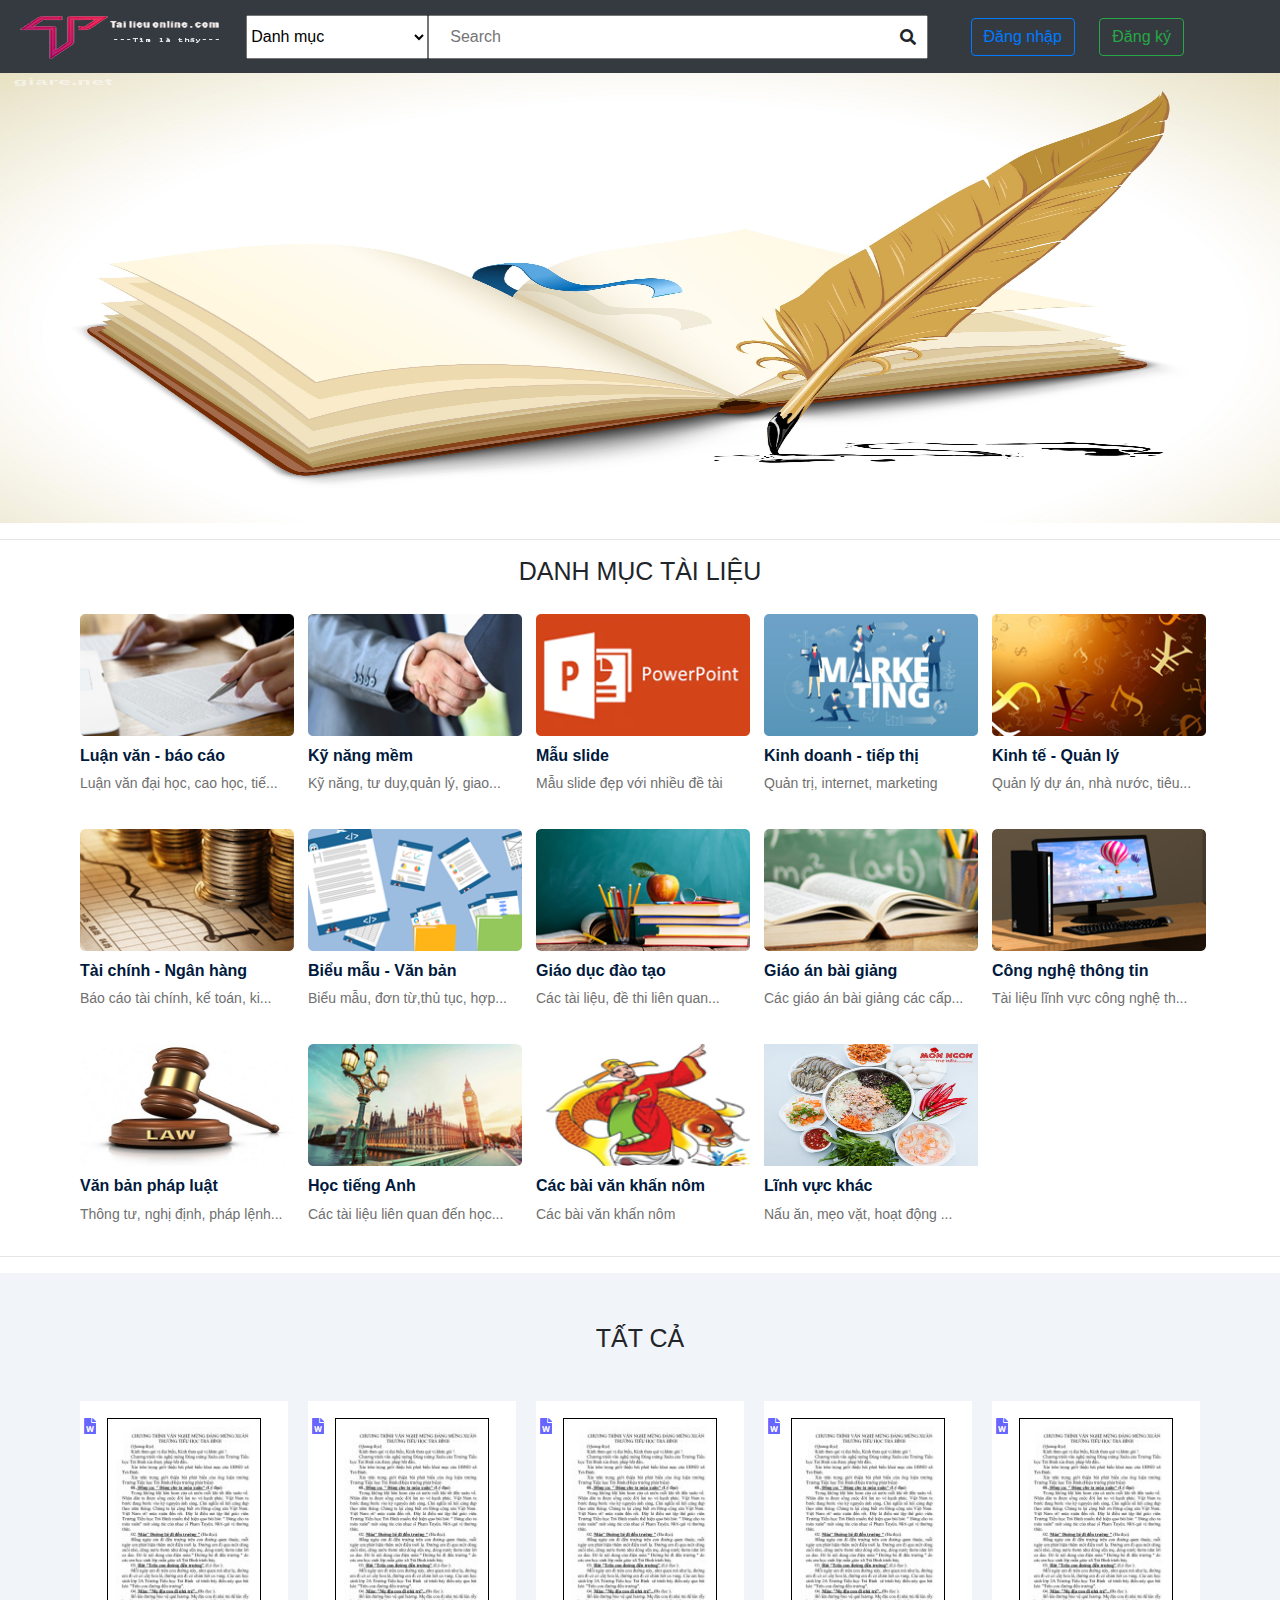
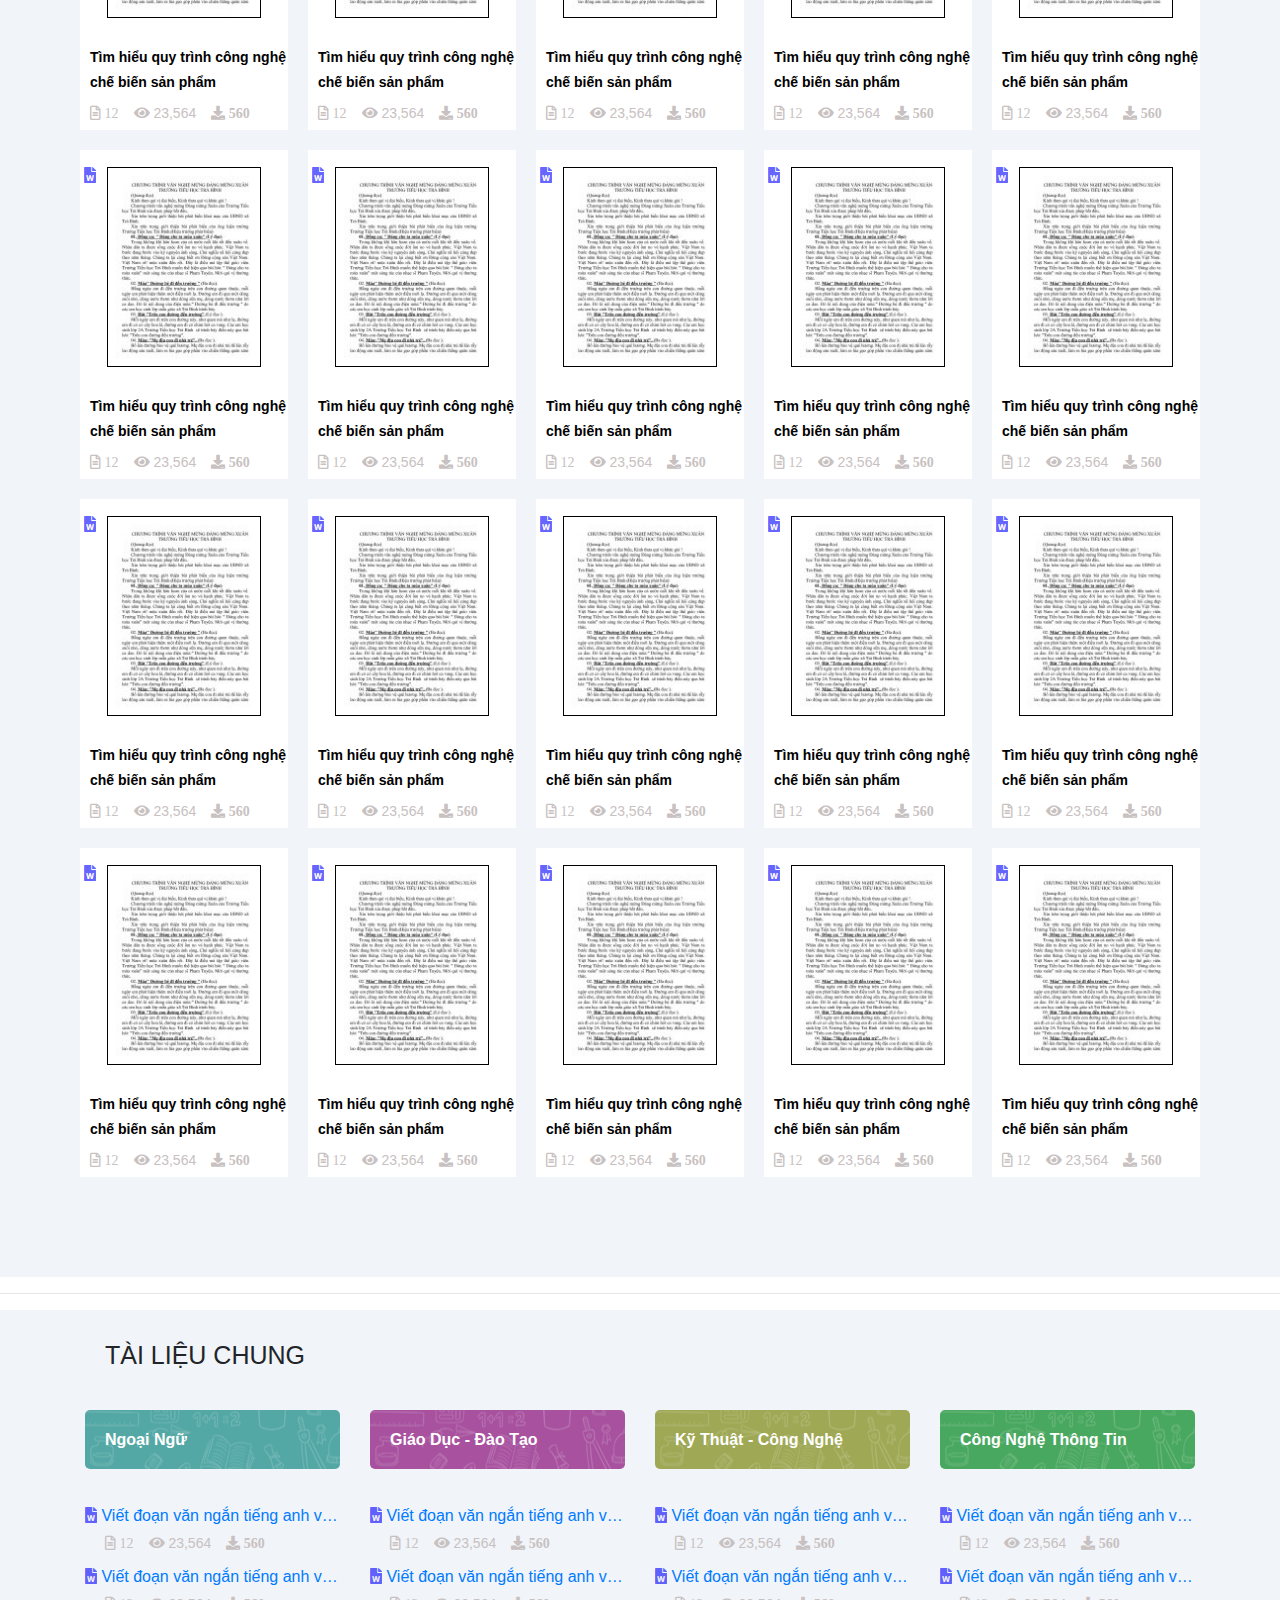
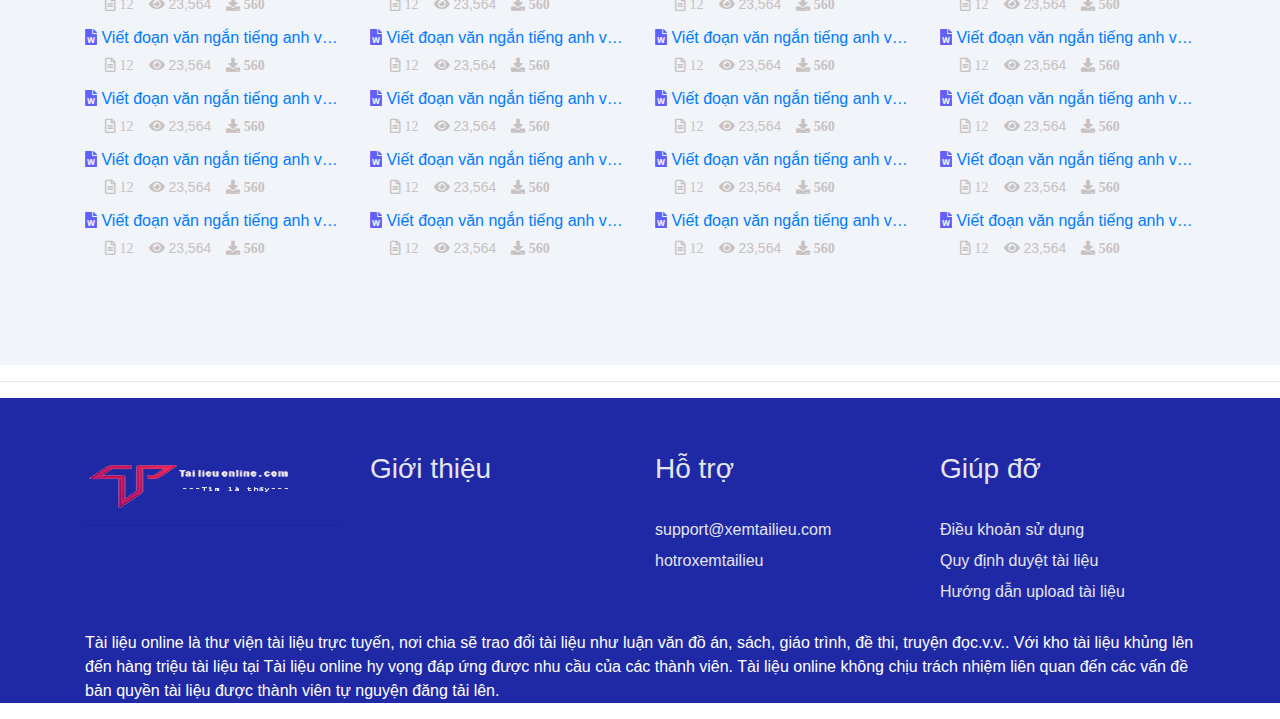
<file: index.html>
<!doctype html>
<html>
    <head>
        <meta charset="utf-8">
        <meta name="description" content="">
        <meta name="viewport" content="width=device-width, initial-scale=1">
        <title>tai lieu online</title>
        <link rel="stylesheet" href="css/style.css">
        <link rel="author" href="humans.txt">
        <!-- Latest compiled and minified CSS -->
        <link rel="stylesheet" href="https://maxcdn.bootstrapcdn.com/bootstrap/4.5.2/css/bootstrap.min.css">

        <!-- Optional theme -->
        
        <link rel="stylesheet" href="https://cdnjs.cloudflare.com/ajax/libs/font-awesome/5.15.1/css/all.min.css" />


        
    </head>
    <body>

    	<div id="main">

    		<!-- Header -->

    		<div id="header">
                <nav class="navbar navbar-expand-sm bg-dark navbar-dark flex">
                    <a class="navbar-brand" href="index.html">
                        <img src="logo.png" alt="">
                    </a>
                    <div class="search-main">
                    <div class="navbar-nav">
                        <select name="" id="">
                            <option value="">Danh mục</option>
                            <option value="">Luận văn - Báo cáo</option>
                            <option value="">Kỹ năng mềm</option>
                            <option value="">Kinh doanh - Tiếp thị</option>
                            <option value="">Kinh tế - Quản lý</option>
                            <option value="">Tài chính - Ngân hàng</option>
                            <option value="">Biểu mẫu - Văn bản</option>
                            <option value="">Giáo dục - Đào tạo</option>
                            <option value="">Giáo án - Bài giảng</option>
                            <option value="">Công nghệ thông tin</option>
                            <option value="">Văn bản pháp luật</option>
                            <option value="">Học tiếng anh</option>
                            <option value="">Các bài văn khấn nôm</option>
                            <input type="hidden" id="CategoryId" value="" name="CategoryId" />
                        </select>
                    </div>
                    <div class="search-menu">
                        <input class="search-input" type="text" placeholder="Search">
                        <i id="search-icon" class="fas fa-search"></i>
                    </div>
                </div>
                    <div class="btn-control">
                        <button type="button" class="btn btn-outline-primary" id="login">Đăng nhập</button>
                        <button type="button" class="btn btn-outline-success" id="register">Đăng ký</button>
                    </div>
                </nav>
            </div>

            <!-- Slider -->

    		<div id="slider">
                <div>
                    <img id = "img" src="image/slider/1.jpg" alt="">
                </div>
    		</div>
            <hr/>

            <!-- Nội dung -->

    		<div id="content">

                <!-- Danh mục tài liệu -->

    			<div class="first-content">
                    <h1 class="first-content h1">DANH MỤC TÀI LIỆU</h1>         
                    <div class="container">
                        <div class="row">
                            <div class="col-xs-15 col-sm-15 col-md-15 col-lg-15">
                                <a href="#" class="content-a">
                                    <img class="img-item" src="image/content/1.png" alt="">
                                    <h3>Luận văn - báo cáo</h3>
                                    <p>Luận văn đại học, cao học, tiế...</p>
                                </a>
                            </div>
                            <div class="col-xs-15 col-sm-15 col-md-15 col-lg-15">
                                <a href="#" class="content-a">
                                    <img class="img-item" src="image/content/2.png" alt="">
                                    <h3>Kỹ năng mềm</h3>
                                    <p>Kỹ năng, tư duy,quản lý, giao...</p>
                                </a>
                            </div>
                            <div class="col-xs-15 col-sm-15 col-md-15 col-lg-15">
                                <a href="#" class="content-a">
                                    <img class="img-item" src="image/content/3.png" alt="">
                                    <h3>Mẫu slide</h3>
                                    <p>Mẫu slide đẹp với nhiều đề tài</p>
                                </a>
                            </div>
                            <div class="col-xs-15 col-sm-15 col-md-15 col-lg-15">
                                <a href="#" class="content-a">
                                    <img class="img-item" src="image/content/4.png" alt="">
                                    <h3>Kinh doanh - tiếp thị</h3>
                                    <p>Quản trị, internet, marketing</p>
                                </a>                
                            </div>
                            <div class="col-xs-15 col-sm-15 col-md-15 col-lg-15">
                                <a href="#" class="content-a">
                                    <img class="img-item" src="image/content/5.png" alt="">
                                    <h3>Kinh tế - Quản lý</h3>
                                    <p>Quản lý dự án, nhà nước, tiêu...</p>
                                </a>
                            </div>
                            <div class="col-xs-15 col-sm-15 col-md-15 col-lg-15">
                                <a href="#" class="content-a">
                                    <img class="img-item" src="image/content/6.png" alt="">
                                    <h3>Tài chính - Ngân hàng</h3>
                                    <p>Báo cáo tài chính, kế toán, ki...</p>
                                </a>
                            </div>
                            <div class="col-xs-15 col-sm-15 col-md-15 col-lg-15">
                                <a href="#" class="content-a">
                                    <img class="img-item" src="image/content/7.png" alt="">
                                    <h3>Biểu mẫu - Văn bản</h3>
                                    <p>Biểu mẫu, đơn từ,thủ tục, hợp...</p>
                                </a>
                            </div>
                            <div class="col-xs-15 col-sm-15 col-md-15 col-lg-15">
                                <a href="#" class="content-a">
                                    <img class="img-item" src="image/content/8.png" alt="">
                                    <h3>Giáo dục đào tạo</h3>
                                    <p>Các tài liệu, đề thi liên quan...</p>
                                </a>
                            </div>
                            <div class="col-xs-15 col-sm-15 col-md-15 col-lg-15">
                                <a href="#" class="content-a">
                                    <img class="img-item" src="image/content/9.png" alt="">
                                    <h3>Giáo án bài giảng</h3>
                                    <p>Các giáo án bài giảng các cấp...</p>
                                </a>
                            </div>
                            <div class="col-xs-15 col-sm-15 col-md-15 col-lg-15">
                                <a href="#" class="content-a">
                                    <img class="img-item" src="image/content/10.png" alt="">
                                    <h3>Công nghệ thông tin</h3>
                                    <p>Tài liệu lĩnh vực công nghệ th...</p>
                                </a>
                            </div>
                            <div class="col-xs-15 col-sm-15 col-md-15 col-lg-15">
                                <a href="#" class="content-a">
                                    <img class="img-item" src="image/content/pl.jpg" alt="">
                                    <h3>Văn bản pháp luật</h3>
                                    <p>Thông tư, nghị định, pháp lệnh...</p>
                                </a>
                            </div>
                            <div class="col-xs-15 col-sm-15 col-md-15 col-lg-15">
                                <a href="#" class="content-a">
                                    <img class="img-item" src="image/content/12.png" alt="">
                                    <h3>Học tiếng Anh</h3>
                                    <p>Các tài liệu liên quan đến học...</p>
                                </a>
                            </div>
                            <div class="col-xs-15 col-sm-15 col-md-15 col-lg-15">
                                <a href="#" class="content-a">
                                    <img class="img-item" src="image/content/13.png" alt="">
                                    <h3>Các bài văn khấn nôm</h3>
                                    <p>Các bài văn khấn nôm</p>
                                </a>
                            </div>
                            <div class="col-xs-15 col-sm-15 col-md-15 col-lg-15">
                                <a href="#" class="content-a">
                                    <img class="img-item" src="image/content/14.jpg" alt="">
                                    <h3>Lĩnh vực khác</h3>
                                    <p>Nấu ăn, mẹo vặt, hoạt động ...</p>
                                </a>
                            </div>

                        </div>

                    </div>      
                </div>
                <hr />

                <!-- Tất cả -->

                <div class="content-item">
                    <h1 class="content-item h1">TẤT CẢ</h1>
                    <div class="container">
                        <div class="row">
                            <div class="col-xs-15 col-sm-15 col-md-15 col-lg-15 mh300">
                                <div class="box" >
                                    <a href="#" class="box-image">
                                        <i class="fas fa-file-word "></i>
                                        <img class="img-content-item" src="image/content-item/1.jpg" alt=""></img>
                                    </a>
                                    <div class="box-item">
                                        <a href="#"><h4>Tìm hiểu quy trình công nghệ chế biến sản phẩm</h4></a>
                                        <ul class="content-item--ul">
                                            <li><i class="far fa-file-alt"> 12</i></li>
                                            <li><i class="fas fa-eye"></i>  23,564</li>
                                            <li><i class="fas fa-download"> 560</i></li>
                                        </ul>
                                    </div>
                                </div>
                            </div>
                            <div class="col-xs-15 col-sm-15 col-md-15 col-lg-15 mh300">
                                <div class="box">
                                    <a href="#" class="box-image">
                                        <i class="fas fa-file-word "></i>
                                        <img class="img-content-item" src="image/content-item/1.jpg" alt=""></img>
                                    </a>
                                    <div class="box-item">
                                        <a href="#"><h4>Tìm hiểu quy trình công nghệ chế biến sản phẩm</h4></a>
                                        <ul class="content-item--ul">
                                            <li><i class="far fa-file-alt"> 12</i></li>
                                            <li><i class="fas fa-eye"></i>  23,564</li>
                                            <li><i class="fas fa-download"> 560</i></li>
                                        </ul>
                                    </div>
                                </div>
                            </div>
                            <div class="col-xs-15 col-sm-15 col-md-15 col-lg-15 mh300">
                                <div class="box">
                                    <a href="#" class="box-image">
                                        <i class="fas fa-file-word "></i>
                                        <img class="img-content-item" src="image/content-item/1.jpg" alt=""></img>
                                    </a>
                                    <div class="box-item">
                                        <a href="#"><h4>Tìm hiểu quy trình công nghệ chế biến sản phẩm</h4></a>
                                        <ul class="content-item--ul">
                                            <li><i class="far fa-file-alt"> 12</i></li>
                                            <li><i class="fas fa-eye"></i>  23,564</li>
                                            <li><i class="fas fa-download"> 560</i></li>
                                        </ul>
                                    </div>
                                </div>
                            </div>
                            <div class="col-xs-15 col-sm-15 col-md-15 col-lg-15 mh300">
                                <div class="box">
                                    <a href="#" class="box-image">
                                        <i class="fas fa-file-word "></i>
                                        <img class="img-content-item" src="image/content-item/1.jpg" alt=""></img>
                                    </a>
                                    <div class="box-item">
                                        <a href="#"><h4>Tìm hiểu quy trình công nghệ chế biến sản phẩm</h4></a>
                                        <ul class="content-item--ul">
                                            <li><i class="far fa-file-alt"> 12</i></li>
                                            <li><i class="fas fa-eye"></i>  23,564</li>
                                            <li><i class="fas fa-download"> 560</i></li>
                                        </ul>
                                    </div>
                                </div>
                            </div>
                            <div class="col-xs-15 col-sm-15 col-md-15 col-lg-15 mh300">
                                <div class="box">
                                    <a href="#" class="box-image">
                                        <i class="fas fa-file-word "></i>
                                        <img class="img-content-item" src="image/content-item/1.jpg" alt=""></img>
                                    </a>
                                    <div class="box-item">
                                        <a href="#"><h4>Tìm hiểu quy trình công nghệ chế biến sản phẩm</h4></a>
                                        <ul class="content-item--ul">
                                            <li><i class="far fa-file-alt"> 12</i></li>
                                            <li><i class="fas fa-eye"></i>  23,564</li>
                                            <li><i class="fas fa-download"> 560</i></li>
                                        </ul>
                                    </div>
                                </div>
                            </div>
                            <div class="col-xs-15 col-sm-15 col-md-15 col-lg-15 mh300">
                                <div class="box">
                                    <a href="#" class="box-image">
                                        <i class="fas fa-file-word "></i>
                                        <img class="img-content-item" src="image/content-item/1.jpg" alt=""></img>
                                    </a>
                                    <div class="box-item">
                                        <a href="#"><h4>Tìm hiểu quy trình công nghệ chế biến sản phẩm</h4></a>
                                        <ul class="content-item--ul">
                                            <li><i class="far fa-file-alt"> 12</i></li>
                                            <li><i class="fas fa-eye"></i>  23,564</li>
                                            <li><i class="fas fa-download"> 560</i></li>
                                        </ul>
                                    </div>
                                </div>
                            </div>
                            <div class="col-xs-15 col-sm-15 col-md-15 col-lg-15 mh300">
                                <div class="box">
                                    <a href="#" class="box-image">
                                        <i class="fas fa-file-word "></i>
                                        <img class="img-content-item" src="image/content-item/1.jpg" alt=""></img>
                                    </a>
                                    <div class="box-item">
                                        <a href="#"><h4>Tìm hiểu quy trình công nghệ chế biến sản phẩm</h4></a>
                                        <ul class="content-item--ul">
                                            <li><i class="far fa-file-alt"> 12</i></li>
                                            <li><i class="fas fa-eye"></i>  23,564</li>
                                            <li><i class="fas fa-download"> 560</i></li>
                                        </ul>
                                    </div>
                                </div>
                            </div>
                            <div class="col-xs-15 col-sm-15 col-md-15 col-lg-15 mh300">
                                <div class="box">
                                    <a href="#" class="box-image">
                                        <i class="fas fa-file-word "></i>
                                        <img class="img-content-item" src="image/content-item/1.jpg" alt=""></img>
                                    </a>
                                    <div class="box-item">
                                        <a href="#"><h4>Tìm hiểu quy trình công nghệ chế biến sản phẩm</h4></a>
                                        <ul class="content-item--ul">
                                            <li><i class="far fa-file-alt"> 12</i></li>
                                            <li><i class="fas fa-eye"></i>  23,564</li>
                                            <li><i class="fas fa-download"> 560</i></li>
                                        </ul>
                                    </div>
                                </div>
                            </div>
                            <div class="col-xs-15 col-sm-15 col-md-15 col-lg-15 mh300">
                                <div class="box">
                                    <a href="#" class="box-image">
                                        <i class="fas fa-file-word "></i>
                                        <img class="img-content-item" src="image/content-item/1.jpg" alt=""></img>
                                    </a>
                                    <div class="box-item">
                                        <a href="#"><h4>Tìm hiểu quy trình công nghệ chế biến sản phẩm</h4></a>
                                        <ul class="content-item--ul">
                                            <li><i class="far fa-file-alt"> 12</i></li>
                                            <li><i class="fas fa-eye"></i>  23,564</li>
                                            <li><i class="fas fa-download"> 560</i></li>
                                        </ul>
                                    </div>
                                </div>
                            </div>
                            <div class="col-xs-15 col-sm-15 col-md-15 col-lg-15 mh300">
                                <div class="box">
                                    <a href="#" class="box-image">
                                        <i class="fas fa-file-word "></i>
                                        <img class="img-content-item" src="image/content-item/1.jpg" alt=""></img>
                                    </a>
                                    <div class="box-item">
                                        <a href="#"><h4>Tìm hiểu quy trình công nghệ chế biến sản phẩm</h4></a>
                                        <ul class="content-item--ul">
                                            <li><i class="far fa-file-alt"> 12</i></li>
                                            <li><i class="fas fa-eye"></i>  23,564</li>
                                            <li><i class="fas fa-download"> 560</i></li>
                                        </ul>
                                    </div>
                                </div>
                            </div>
                            <div class="col-xs-15 col-sm-15 col-md-15 col-lg-15 mh300">
                                <div class="box">
                                    <a href="#" class="box-image">
                                        <i class="fas fa-file-word "></i>
                                        <img class="img-content-item" src="image/content-item/1.jpg" alt=""></img>
                                    </a>
                                    <div class="box-item">
                                        <a href="#"><h4>Tìm hiểu quy trình công nghệ chế biến sản phẩm</h4></a>
                                        <ul class="content-item--ul">
                                            <li><i class="far fa-file-alt"> 12</i></li>
                                            <li><i class="fas fa-eye"></i>  23,564</li>
                                            <li><i class="fas fa-download"> 560</i></li>
                                        </ul>
                                    </div>
                                </div>
                            </div>
                            <div class="col-xs-15 col-sm-15 col-md-15 col-lg-15 mh300">
                                <div class="box">
                                    <a href="#" class="box-image">
                                        <i class="fas fa-file-word "></i>
                                        <img class="img-content-item" src="image/content-item/1.jpg" alt=""></img>
                                    </a>
                                    <div class="box-item">
                                        <a href="#"><h4>Tìm hiểu quy trình công nghệ chế biến sản phẩm</h4></a>
                                        <ul class="content-item--ul">
                                            <li><i class="far fa-file-alt"> 12</i></li>
                                            <li><i class="fas fa-eye"></i>  23,564</li>
                                            <li><i class="fas fa-download"> 560</i></li>
                                        </ul>
                                    </div>
                                </div>
                            </div>
                            <div class="col-xs-15 col-sm-15 col-md-15 col-lg-15 mh300">
                                <div class="box">
                                    <a href="#" class="box-image">
                                        <i class="fas fa-file-word "></i>
                                        <img class="img-content-item" src="image/content-item/1.jpg" alt=""></img>
                                    </a>
                                    <div class="box-item">
                                        <a href="#"><h4>Tìm hiểu quy trình công nghệ chế biến sản phẩm</h4></a>
                                        <ul class="content-item--ul">
                                            <li><i class="far fa-file-alt"> 12</i></li>
                                            <li><i class="fas fa-eye"></i>  23,564</li>
                                            <li><i class="fas fa-download"> 560</i></li>
                                        </ul>
                                    </div>
                                </div>
                            </div>
                            <div class="col-xs-15 col-sm-15 col-md-15 col-lg-15 mh300">
                                <div class="box">
                                    <a href="#" class="box-image">
                                        <i class="fas fa-file-word "></i>
                                        <img class="img-content-item" src="image/content-item/1.jpg" alt=""></img>
                                    </a>
                                    <div class="box-item">
                                        <a href="#"><h4>Tìm hiểu quy trình công nghệ chế biến sản phẩm</h4></a>
                                        <ul class="content-item--ul">
                                            <li><i class="far fa-file-alt"> 12</i></li>
                                            <li><i class="fas fa-eye"></i>  23,564</li>
                                            <li><i class="fas fa-download"> 560</i></li>
                                        </ul>
                                    </div>
                                </div>
                            </div>
                            <div class="col-xs-15 col-sm-15 col-md-15 col-lg-15 mh300">
                                <div class="box">
                                    <a href="#" class="box-image">
                                        <i class="fas fa-file-word "></i>
                                        <img class="img-content-item" src="image/content-item/1.jpg" alt=""></img>
                                    </a>
                                    <div class="box-item">
                                        <a href="#"><h4>Tìm hiểu quy trình công nghệ chế biến sản phẩm</h4></a>
                                        <ul class="content-item--ul">
                                            <li><i class="far fa-file-alt"> 12</i></li>
                                            <li><i class="fas fa-eye"></i>  23,564</li>
                                            <li><i class="fas fa-download"> 560</i></li>
                                        </ul>
                                    </div>
                                </div>
                            </div>
                            <div class="col-xs-15 col-sm-15 col-md-15 col-lg-15 mh300">
                                <div class="box">
                                    <a href="#" class="box-image">
                                        <i class="fas fa-file-word "></i>
                                        <img class="img-content-item" src="image/content-item/1.jpg" alt=""></img>
                                    </a>
                                    <div class="box-item">
                                        <a href="#"><h4>Tìm hiểu quy trình công nghệ chế biến sản phẩm</h4></a>
                                        <ul class="content-item--ul">
                                            <li><i class="far fa-file-alt"> 12</i></li>
                                            <li><i class="fas fa-eye"></i>  23,564</li>
                                            <li><i class="fas fa-download"> 560</i></li>
                                        </ul>
                                    </div>
                                </div>
                            </div>
                            <div class="col-xs-15 col-sm-15 col-md-15 col-lg-15 mh300">
                                <div class="box">
                                    <a href="#" class="box-image">
                                        <i class="fas fa-file-word "></i>
                                        <img class="img-content-item" src="image/content-item/1.jpg" alt=""></img>
                                    </a>
                                    <div class="box-item">
                                        <a href="#"><h4>Tìm hiểu quy trình công nghệ chế biến sản phẩm</h4></a>
                                        <ul class="content-item--ul">
                                            <li><i class="far fa-file-alt"> 12</i></li>
                                            <li><i class="fas fa-eye"></i>  23,564</li>
                                            <li><i class="fas fa-download"> 560</i></li>
                                        </ul>
                                    </div>
                                </div>
                            </div>
                            <div class="col-xs-15 col-sm-15 col-md-15 col-lg-15 mh300">
                                <div class="box">
                                    <a href="#" class="box-image">
                                        <i class="fas fa-file-word "></i>
                                        <img class="img-content-item" src="image/content-item/1.jpg" alt=""></img>
                                    </a>
                                    <div class="box-item">
                                        <a href="#"><h4>Tìm hiểu quy trình công nghệ chế biến sản phẩm</h4></a>
                                        <ul class="content-item--ul">
                                            <li><i class="far fa-file-alt"> 12</i></li>
                                            <li><i class="fas fa-eye"></i>  23,564</li>
                                            <li><i class="fas fa-download"> 560</i></li>
                                        </ul>
                                    </div>
                                </div>
                            </div>
                            <div class="col-xs-15 col-sm-15 col-md-15 col-lg-15 mh300">
                                <div class="box">
                                    <a href="#" class="box-image">
                                        <i class="fas fa-file-word "></i>
                                        <img class="img-content-item" src="image/content-item/1.jpg" alt=""></img>
                                    </a>
                                    <div class="box-item">
                                        <a href="#"><h4>Tìm hiểu quy trình công nghệ chế biến sản phẩm</h4></a>
                                        <ul class="content-item--ul">
                                            <li><i class="far fa-file-alt"> 12</i></li>
                                            <li><i class="fas fa-eye"></i>  23,564</li>
                                            <li><i class="fas fa-download"> 560</i></li>
                                        </ul>
                                    </div>
                                </div>
                            </div>
                            <div class="col-xs-15 col-sm-15 col-md-15 col-lg-15 mh300">
                                <div class="box">
                                    <a href="#" class="box-image">
                                        <i class="fas fa-file-word "></i>
                                        <img class="img-content-item" src="image/content-item/1.jpg" alt=""></img>
                                    </a>
                                    <div class="box-item">
                                        <a href="#"><h4>Tìm hiểu quy trình công nghệ chế biến sản phẩm</h4></a>
                                        <ul class="content-item--ul">
                                            <li><i class="far fa-file-alt"> 12</i></li>
                                            <li><i class="fas fa-eye"></i>  23,564</li>
                                            <li><i class="fas fa-download"> 560</i></li>
                                        </ul>
                                    </div>
                                </div>
                            </div>

                        </div>
                    </div>
                </div>
                <hr/>

                <!-- Tài liệu chung -->


                <div class="content-last">
                    <div class="container">
                        <h1>TÀI LIỆU CHUNG</h1>
                        <div class="content-last--item">
                            <div class="row">
                                <div class="col-xs-12 col-sm-6 col-md-3 col-lg-3">
                                    <h3 class="color color1">Ngoại Ngữ</h3>
                                    <div class="content-last-list">
                                        <a href="#">
                                            <i class="fas fa-file-word "></i>
                                            Viết đoạn văn ngắn tiếng anh về các chủ đề cho trước 
                                            <ul class="content-item--ul pd20">
                                                <li><i class="far fa-file-alt"> 12</i></li>
                                                <li><i class="fas fa-eye"></i>  23,564</li>
                                                <li><i class="fas fa-download"> 560</i></li>
                                            </ul>                               
                                        </a>
                                    </div>
                                    <div class="content-last-list">
                                        <a href="#">
                                            <i class="fas fa-file-word "></i>
                                            Viết đoạn văn ngắn tiếng anh về các chủ đề cho trước 
                                            <ul class="content-item--ul pd20">
                                                <li><i class="far fa-file-alt"> 12</i></li>
                                                <li><i class="fas fa-eye"></i>  23,564</li>
                                                <li><i class="fas fa-download"> 560</i></li>
                                            </ul>                               
                                        </a>
                                    </div>
                                    <div class="content-last-list">
                                        <a href="#">
                                            <i class="fas fa-file-word "></i>
                                            Viết đoạn văn ngắn tiếng anh về các chủ đề cho trước 
                                            <ul class="content-item--ul pd20">
                                                <li><i class="far fa-file-alt"> 12</i></li>
                                                <li><i class="fas fa-eye"></i>  23,564</li>
                                                <li><i class="fas fa-download"> 560</i></li>
                                            </ul>                               
                                        </a>
                                    </div>
                                    <div class="content-last-list">
                                        <a href="#">
                                            <i class="fas fa-file-word "></i>
                                            Viết đoạn văn ngắn tiếng anh về các chủ đề cho trước 
                                            <ul class="content-item--ul pd20">
                                                <li><i class="far fa-file-alt"> 12</i></li>
                                                <li><i class="fas fa-eye"></i>  23,564</li>
                                                <li><i class="fas fa-download"> 560</i></li>
                                            </ul>                               
                                        </a>
                                    </div>
                                    <div class="content-last-list">
                                        <a href="#">
                                            <i class="fas fa-file-word "></i>
                                            Viết đoạn văn ngắn tiếng anh về các chủ đề cho trước 
                                            <ul class="content-item--ul pd20">
                                                <li><i class="far fa-file-alt"> 12</i></li>
                                                <li><i class="fas fa-eye"></i>  23,564</li>
                                                <li><i class="fas fa-download"> 560</i></li>
                                            </ul>                               
                                        </a>
                                    </div>
                                    <div class="content-last-list">
                                        <a href="#">
                                            <i class="fas fa-file-word "></i>
                                            Viết đoạn văn ngắn tiếng anh về các chủ đề cho trước 
                                            <ul class="content-item--ul pd20">
                                                <li><i class="far fa-file-alt"> 12</i></li>
                                                <li><i class="fas fa-eye"></i>  23,564</li>
                                                <li><i class="fas fa-download"> 560</i></li>
                                            </ul>                               
                                        </a>
                                    </div>
                                    

                                </div>
                                <div class="col-xs-12 col-sm-6 col-md-3 col-lg-3">
                                    <h3 class="color color2">Giáo Dục - Đào Tạo</h3>
                                    <div class="content-last-list">
                                        <a href="#">
                                            <i class="fas fa-file-word "></i>
                                            Viết đoạn văn ngắn tiếng anh về các chủ đề cho trước 
                                            <ul class="content-item--ul pd20">
                                                <li><i class="far fa-file-alt"> 12</i></li>
                                                <li><i class="fas fa-eye"></i>  23,564</li>
                                                <li><i class="fas fa-download"> 560</i></li>
                                            </ul>                               
                                        </a>
                                    </div>
                                    <div class="content-last-list">
                                        <a href="#">
                                            <i class="fas fa-file-word "></i>
                                            Viết đoạn văn ngắn tiếng anh về các chủ đề cho trước 
                                            <ul class="content-item--ul pd20">
                                                <li><i class="far fa-file-alt"> 12</i></li>
                                                <li><i class="fas fa-eye"></i>  23,564</li>
                                                <li><i class="fas fa-download"> 560</i></li>
                                            </ul>                               
                                        </a>
                                    </div>
                                    <div class="content-last-list">
                                        <a href="#">
                                            <i class="fas fa-file-word "></i>
                                            Viết đoạn văn ngắn tiếng anh về các chủ đề cho trước 
                                            <ul class="content-item--ul pd20">
                                                <li><i class="far fa-file-alt"> 12</i></li>
                                                <li><i class="fas fa-eye"></i>  23,564</li>
                                                <li><i class="fas fa-download"> 560</i></li>
                                            </ul>                               
                                        </a>
                                    </div>
                                    <div class="content-last-list">
                                        <a href="#">
                                            <i class="fas fa-file-word "></i>
                                            Viết đoạn văn ngắn tiếng anh về các chủ đề cho trước 
                                            <ul class="content-item--ul pd20">
                                                <li><i class="far fa-file-alt"> 12</i></li>
                                                <li><i class="fas fa-eye"></i>  23,564</li>
                                                <li><i class="fas fa-download"> 560</i></li>
                                            </ul>                               
                                        </a>
                                    </div>
                                    <div class="content-last-list">
                                        <a href="#">
                                            <i class="fas fa-file-word "></i>
                                            Viết đoạn văn ngắn tiếng anh về các chủ đề cho trước 
                                            <ul class="content-item--ul pd20">
                                                <li><i class="far fa-file-alt"> 12</i></li>
                                                <li><i class="fas fa-eye"></i>  23,564</li>
                                                <li><i class="fas fa-download"> 560</i></li>
                                            </ul>                               
                                        </a>
                                    </div>
                                    <div class="content-last-list">
                                        <a href="#">
                                            <i class="fas fa-file-word "></i>
                                            Viết đoạn văn ngắn tiếng anh về các chủ đề cho trước 
                                            <ul class="content-item--ul pd20">
                                                <li><i class="far fa-file-alt"> 12</i></li>
                                                <li><i class="fas fa-eye"></i>  23,564</li>
                                                <li><i class="fas fa-download"> 560</i></li>
                                            </ul>                               
                                        </a>
                                    </div>
                                    
                                </div>
                                <div class="col-xs-12 col-sm-6 col-md-3 col-lg-3">
                                    <h3 class="color color3">Kỹ Thuật - Công Nghệ</h3>
                                
                                    <div class="content-last-list">
                                        <a href="#">
                                            <i class="fas fa-file-word "></i>
                                            Viết đoạn văn ngắn tiếng anh về các chủ đề cho trước 
                                            <ul class="content-item--ul pd20">
                                                <li><i class="far fa-file-alt"> 12</i></li>
                                                <li><i class="fas fa-eye"></i>  23,564</li>
                                                <li><i class="fas fa-download"> 560</i></li>
                                            </ul>                               
                                        </a>
                                    </div>
                                    <div class="content-last-list">
                                        <a href="#">
                                            <i class="fas fa-file-word "></i>
                                            Viết đoạn văn ngắn tiếng anh về các chủ đề cho trước 
                                            <ul class="content-item--ul pd20">
                                                <li><i class="far fa-file-alt"> 12</i></li>
                                                <li><i class="fas fa-eye"></i>  23,564</li>
                                                <li><i class="fas fa-download"> 560</i></li>
                                            </ul>                               
                                        </a>
                                    </div>
                                    <div class="content-last-list">
                                        <a href="#">
                                            <i class="fas fa-file-word "></i>
                                            Viết đoạn văn ngắn tiếng anh về các chủ đề cho trước 
                                            <ul class="content-item--ul pd20">
                                                <li><i class="far fa-file-alt"> 12</i></li>
                                                <li><i class="fas fa-eye"></i>  23,564</li>
                                                <li><i class="fas fa-download"> 560</i></li>
                                            </ul>                               
                                        </a>
                                    </div>
                                    <div class="content-last-list">
                                        <a href="#">
                                            <i class="fas fa-file-word "></i>
                                            Viết đoạn văn ngắn tiếng anh về các chủ đề cho trước 
                                            <ul class="content-item--ul pd20">
                                                <li><i class="far fa-file-alt"> 12</i></li>
                                                <li><i class="fas fa-eye"></i>  23,564</li>
                                                <li><i class="fas fa-download"> 560</i></li>
                                            </ul>                               
                                        </a>
                                    </div>
                                    <div class="content-last-list">
                                        <a href="#">
                                            <i class="fas fa-file-word "></i>
                                            Viết đoạn văn ngắn tiếng anh về các chủ đề cho trước 
                                            <ul class="content-item--ul pd20">
                                                <li><i class="far fa-file-alt"> 12</i></li>
                                                <li><i class="fas fa-eye"></i>  23,564</li>
                                                <li><i class="fas fa-download"> 560</i></li>
                                            </ul>                               
                                        </a>
                                    </div>
                                    <div class="content-last-list">
                                        <a href="#">
                                            <i class="fas fa-file-word "></i>
                                            Viết đoạn văn ngắn tiếng anh về các chủ đề cho trước 
                                            <ul class="content-item--ul pd20">
                                                <li><i class="far fa-file-alt"> 12</i></li>
                                                <li><i class="fas fa-eye"></i>  23,564</li>
                                                <li><i class="fas fa-download"> 560</i></li>
                                            </ul>                               
                                        </a>
                                    </div>
                                    
                                </div>
                                <div class="col-xs-12 col-sm-6 col-md-3 col-lg-3">
                                    <h3 class="color color4">Công Nghệ Thông Tin</h3>
                                    
                                    <div class="content-last-list">
                                        <a href="#">
                                            <i class="fas fa-file-word "></i>
                                            Viết đoạn văn ngắn tiếng anh về các chủ đề cho trước 
                                            <ul class="content-item--ul pd20">
                                                <li><i class="far fa-file-alt"> 12</i></li>
                                                <li><i class="fas fa-eye"></i>  23,564</li>
                                                <li><i class="fas fa-download"> 560</i></li>
                                            </ul>                               
                                        </a>
                                    </div>
                                    <div class="content-last-list">
                                        <a href="#">
                                            <i class="fas fa-file-word "></i>
                                            Viết đoạn văn ngắn tiếng anh về các chủ đề cho trước 
                                            <ul class="content-item--ul pd20">
                                                <li><i class="far fa-file-alt"> 12</i></li>
                                                <li><i class="fas fa-eye"></i>  23,564</li>
                                                <li><i class="fas fa-download"> 560</i></li>
                                            </ul>                               
                                        </a>
                                    </div>
                                    <div class="content-last-list">
                                        <a href="#">
                                            <i class="fas fa-file-word "></i>
                                            Viết đoạn văn ngắn tiếng anh về các chủ đề cho trước 
                                            <ul class="content-item--ul pd20">
                                                <li><i class="far fa-file-alt"> 12</i></li>
                                                <li><i class="fas fa-eye"></i>  23,564</li>
                                                <li><i class="fas fa-download"> 560</i></li>
                                            </ul>                               
                                        </a>
                                    </div>
                                    <div class="content-last-list">
                                        <a href="#">
                                            <i class="fas fa-file-word "></i>
                                            Viết đoạn văn ngắn tiếng anh về các chủ đề cho trước 
                                            <ul class="content-item--ul pd20">
                                                <li><i class="far fa-file-alt"> 12</i></li>
                                                <li><i class="fas fa-eye"></i>  23,564</li>
                                                <li><i class="fas fa-download"> 560</i></li>
                                            </ul>                               
                                        </a>
                                    </div>
                                    <div class="content-last-list">
                                        <a href="#">
                                            <i class="fas fa-file-word "></i>
                                            Viết đoạn văn ngắn tiếng anh về các chủ đề cho trước 
                                            <ul class="content-item--ul pd20">
                                                <li><i class="far fa-file-alt"> 12</i></li>
                                                <li><i class="fas fa-eye"></i>  23,564</li>
                                                <li><i class="fas fa-download"> 560</i></li>
                                            </ul>                               
                                        </a>
                                    </div>
                                    <div class="content-last-list">
                                        <a href="#">
                                            <i class="fas fa-file-word "></i>
                                            Viết đoạn văn ngắn tiếng anh về các chủ đề cho trước 
                                            <ul class="content-item--ul pd20">
                                                <li><i class="far fa-file-alt"> 12</i></li>
                                                <li><i class="fas fa-eye"></i>  23,564</li>
                                                <li><i class="fas fa-download"> 560</i></li>
                                            </ul>                               
                                        </a>
                                    </div>
                                    
                                </div>
                            </div>
                        </div>
                    </div>
                </div>
    		</div>
            <hr/>


            <!-- footer -->



    		<div id="footer">
                <div class="container pt-54">
                    
                    <div class="row">
                    <div class="col-xs-12 col-sm-3 col-md-3 col-lg-3">
                        <img src="logo.png" class="img-responsive" alt="Image">
                        <hr/>
                    </div>
                        <div class="col-xs-12 col-sm-3 col-md-3 col-lg-3">
                            <h3 class="h3">Giới thiệu</h3>
                            
                        </div>
                        <div class="col-xs-12 col-sm-3 col-md-3 col-lg-3">
                            <h3 class="h3">Hỗ trợ</h3>
                            <ul class="footer-ul">
                                <li><a href="">support@xemtailieu.com</a></li>
                                <li><a href="">hotroxemtailieu</a></li>
                                
                            </ul>
                        </div>
                        <div class="col-xs-12 col-sm-3 col-md-3 col-lg-3">
                            <h3 class="h3">Giúp đỡ</h3>
                            <ul class="footer-ul">
                                <li><a href="">Điều khoản sử dụng</a></li>
                                <li><a href="">Quy định duyệt tài liệu</a></li>
                                <li><a href="">Hướng dẫn upload tài liệu</a></li> 
                            </ul>
                        </div>
                    </div>
                    <p>Tài liệu online là thư viện tài liệu trực tuyến, nơi chia sẽ trao đổi tài liệu như luận văn đồ án, sách, giáo trình, đề thi, truyện đọc.v.v.. Với kho tài liệu khủng lên đến hàng triệu tài liệu tại Tài liệu online hy vọng đáp ứng được nhu cầu của các thành viên.
                    Tài liệu online không chịu trách nhiệm liên quan đến các vấn đề bản quyền tài liệu được thành viên tự nguyện đăng tải lên.</p>
                </div>
    		</div>
    	</div>










    <script src="https://ajax.googleapis.com/ajax/libs/jquery/3.5.1/jquery.min.js"></script>

    <!-- Popper JS -->
    <script src="https://cdnjs.cloudflare.com/ajax/libs/popper.js/1.16.0/umd/popper.min.js"></script>

    <!-- Latest compiled JavaScript -->
    <script src="https://maxcdn.bootstrapcdn.com/bootstrap/4.5.2/js/bootstrap.min.js"></script>

        <script type="text/javascript" src="js/main.js"></script>
        <script >
            
        </script>
    </body>
</html>
</file>
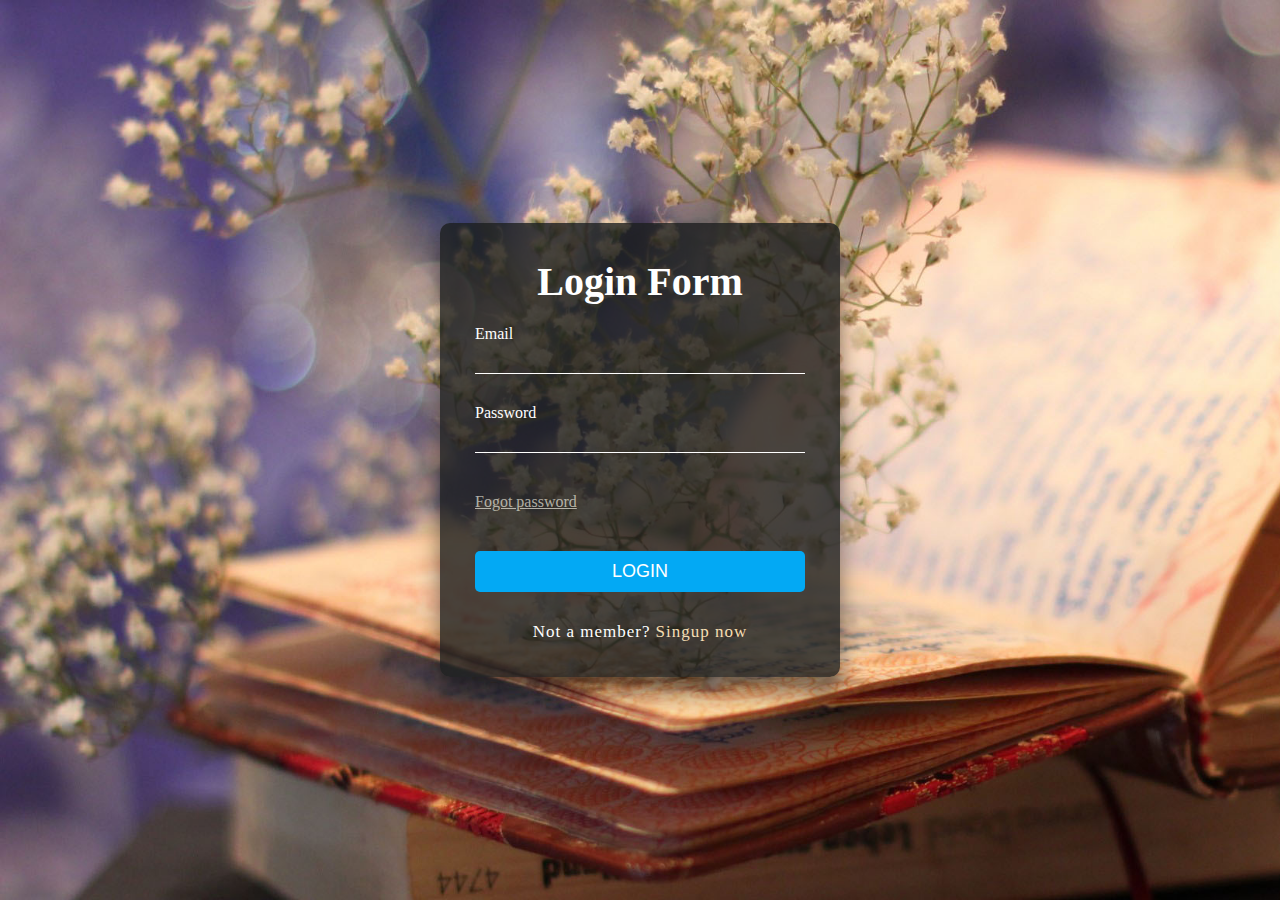
<file: login.html>
<!DOCTYPE html>
<html lang="en">
<head>
    <meta charset="UTF-8">
    <meta http-equiv="X-UA-Compatible" content="IE=edge">
    <meta name="viewport" content="width=device-width, initial-scale=1.0">
    <link rel="stylesheet" href="css/controller.css">
    <title>Login</title>
</head>
<body>
    <div class="box">
        <h2>Login Form</h2>
        <p class="register_success">
            
        </p>
        <form action="afterLogin.html" method="POST">
            <div class="input-field">
                <input type="text" name="email"  >
                <label for="">Email</label>
            </div>
            <div class="input-field">
                <input type="password" name="password" >
                <label for="">Password</label>
            </div>
            <div class="forgot-password">
                <a href="#">Fogot password</a>
            </div>
            <div class="submit">
                <input type="submit" name="submit" value="Login">
            </div>
        </form>
        <div class="submit">
            <span>Not a member?</span>
            <a href="register.html">Singup now</a>
        </div>
    </div>
</body>
</html>
</file>
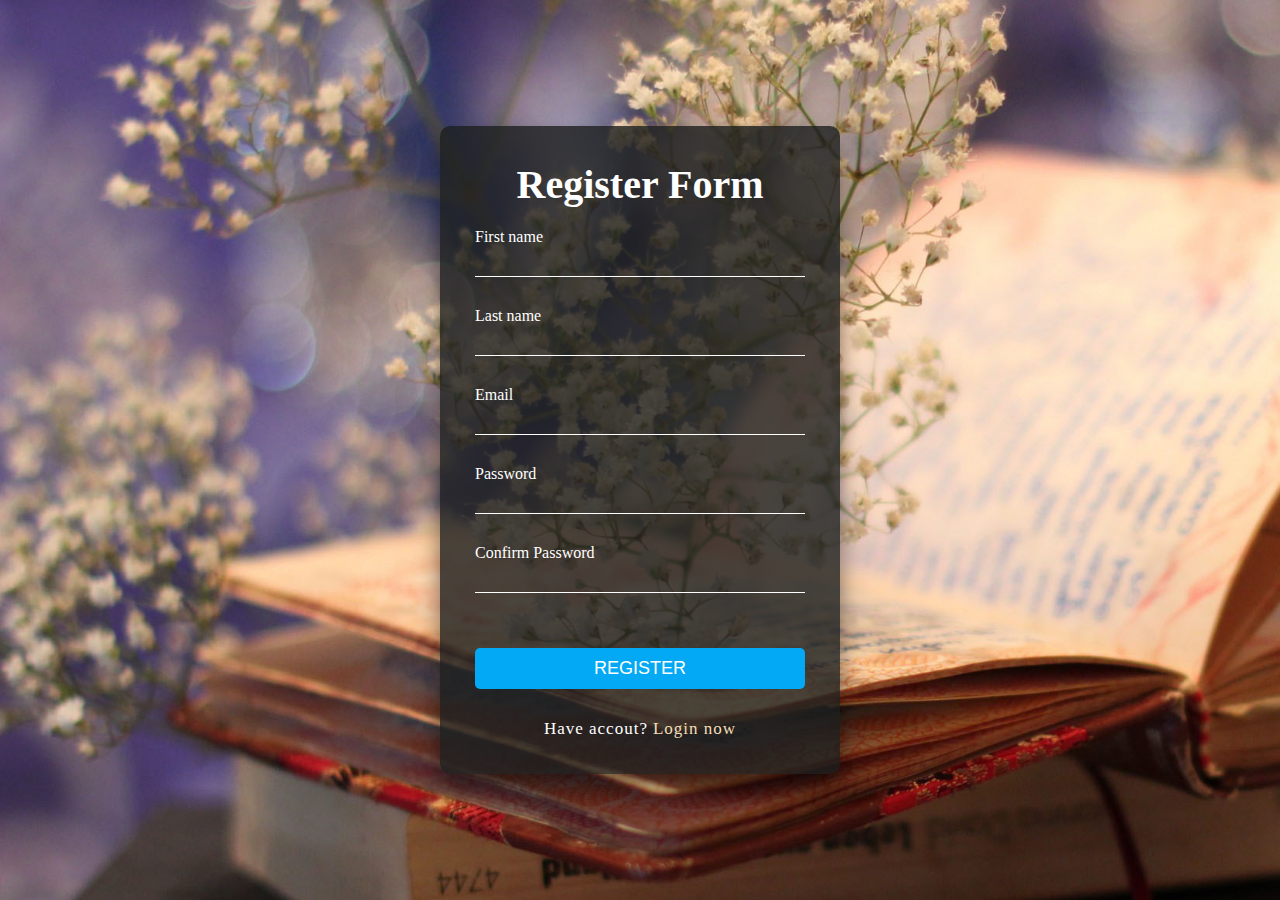
<file: register.html>
<!DOCTYPE html>
<html lang="en">
<head>
    <meta charset="UTF-8">
    <meta http-equiv="X-UA-Compatible" content="IE=edge">
    <meta name="viewport" content="width=device-width, initial-scale=1.0">
    <link rel="stylesheet" href="css/controller.css">
    <title>Register</title>
</head>
<body>
    <div class="box box-register">
        <h2>Register Form</h2>
        <form action="register_submit.php" method="POST">
            <div class="input-field">
                <input type="text" name="first_name"  >
                <label for="">First name</label>
                <span class="err">
                    
                </span>
            </div>
            
            <div class="input-field">
                <input type="text" name="last_name" >
                <label for="">Last name</label>
                <span class="err">
                    
                </span>
            </div>
            <div class="input-field">
                <input type="text" name="email" >
                <label for="">Email</label>
                <span class="err">
                    
                </span>
            </div>
            <div class="input-field">
                <input type="password" name="password" >
                <label for="">Password</label>
            </div>
            <div class="input-field">
                <input type="password" name="confirm_password">
                <label for="">Confirm Password</label>
                <span class="err">
                    
                </span>
            </div>
            <div class="submit">
                <input type="submit" name="submit" value="Register">
            </div>
        </form>
        <div class="submit">
            <span>Have accout?</span>
            <a href="login.html">Login now</a>
        </div>
    </div>
</body>
</html>
</file>
<file: css/style.css>
body{
    margin: 0;
    padding: 0;
    box-sizing: border-box;
}
.col-xs-15,
.col-sm-15,
.col-md-15,
.col-lg-15 {
    position: relative;
    min-height: 1px;
    padding-right: 10px;
    padding-left: 10px;
    padding-top: 20px;
}
.col-xs-15 {
        width: 50%;
        float: left;
}
@media (max-width:  767px){
    #footer p{
        display: none;
    }
    .navbar-header{
        display: none;
    }
    .navbar-nav{
        display: none;
    }
    .navbar-form{
        margin-left: 0px !important;
    }
}
@media (max-width:  1180px){
    #button{
        right: 0px !important;
    }
}
@media (min-width: 768px) {
    .col-sm-15 {
        width: 33%;
        float: left;
    }

}

@media (min-width: 992px) {
    .col-md-15 {
        width: 25%;
        float: left;
    }
}

@media (min-width: 1200px) {
    .col-lg-15 {
        width: 20%;
        float: left;
    }
}

#main{
    width: 100%;

}
#header{
    background-color:#1f29a5 ;
    position: fixed !important;
    z-index: 1;
    top: 0;
    left: 0;
    right: 0;
}
#slider{
    margin-top: 73px;
}
#slider img{
   width: 100%; 
   height: 450px;
}

#footer{
    background-color: #1f29a5;
}

#header{
    background-color: #1f29a5 ;
}
.logo{
	margin-top: 0px;
}
.flex{
	display: flex !important;
	justify-content: space-between !important;
}
.search-input{
	width: 500px !important;
	height: 42px !important;
	padding: 20px;
}
.dropdown{
	border: 1px solid black;
	background-color: white;
	border-top-left-radius: 10px;
	border-bottom-left-radius: 10px;
    height: 44px;
}
.dropdown a{
	color: black !important;
}
.search-main{
	display: flex;
}
.search-menu i{
	position: absolute;
	bottom: 14px;
	right: 12px;
	cursor: pointer;
}
.search-menu{
	position: relative;
}
.search-menu i:hover{
	color: coral;
}
.btn-control{
	margin-left: 40px;
	margin-right: 80px;
}
.mr-30{
	margin-right: 30px;
}
.dropdown-menu{
	overflow: scroll;
	height: 300px;
	overflow-x:hidden;
}


.h1{
    text-align: center;
}
.img-item{
    width: 214px;
    height: 122px;
}
li{
    text-decoration: none;
    list-style: none;
    text-align: left;
    padding-bottom: 7px;
}
.h3{
    text-align: left;
    color: #e4e5ed !important;
}
.footer-ul{
    margin: 0;
    padding: 0;
    padding-top: 25px;
}
.footer-ul li a{
    color: #e4e5ed !important;
}
.content-item{
    background-color: #f1f4f8;
    padding-bottom: 100px;

}
.content-item h1{
    padding-top: 50px;
    padding-bottom: 20px;
}
.content-item--ul{
    margin: 0;
    padding: 0;
    display: flex;
}
.content-item--ul li{
    margin-right: 15px;
    font-size: 14px;
    line-height: 1.42857143;
    color: #c8c1c1;
}
#content h3{
    font-weight: bold;
    color: #00193c;
    font-size: 16px;
    margin-top: 10px;
}
#content p{
    font-size: 14px;
    line-height: 1.42857143;
    color: #707070;
}
.img-content-item{
    border: 1px solid black;
    margin: 0px auto;
    height: 200px;
    width: 154px;
}
.box-item h4{
    font-size: 14px !important;
    line-height: 25px !important ;
    font-weight: 600 !important;
    margin-top: 10px;
}
.box-item a{
    color: black;
}
.img-responsive{
    padding-top: 10px;
}
.box{
    background-color: white;
    box-sizing: border-box;
    border: 0 solid #e2e8f0;
}
a{
    text-decoration: none;
}
.mh300{
    min-height: 300px;
}
#footer p {
    margin-top: 20px;
    color: white;
}
.box-image{
    position: relative;
    text-align: center;
    display: block;
    padding: 17px;
}
.box-image i{
    position: absolute;
    left: 4px;
    top: 17px;
}
.box-item{
    margin-left: 10px;
}
h1{
    font-size: 25px !important;
}
.active a:hover{
    background-color: #bbbb !important;
} 
a:hover{
    text-decoration: none !important;
    color: blue !important;
}  
.content-a h3:hover{
    color: red !important;
}
.footer-ul li a:hover{
    color: #a33a96 !important;
}
.content-last-list a{
    white-space: nowrap;
    overflow: hidden;
    text-overflow: ellipsis;
    line-height: 1.5;
    display: block;
}
.content-last-list{
    padding-top: 5px;
}
.color{
    padding: 20px;
    border-radius: 5px;
    color: white !important;
    font-weight: bold !important;
    background: url("../image/content-last/bg_tab.png") no-repeat !important;
    background-position: -80px !important;
    margin-bottom: 30px;
    
}
.pd20{
    padding-left: 20px;
    margin-top: 5px;
}
.content-last h1{
    padding-left: 20px;
    margin-bottom: 30px;
    padding-top: 30px;
}
.color1{
    background-color: #53a8a5 !important;
}
.color2{
    background-color: #a8529f !important;
}
.color3{
    background-color: #9fa854 !important;
}
.color4{
    background-color: #49a85f !important;
}
.content-last{
    background-color: #f1f4f8;
    padding-bottom: 100px;
}
.mt-100{
    margin-top: 100px;
}
.content-view--h1{
    display: flex;
}
.content-view--h1 i{
    margin: auto 10px;
    color: blue;
}
.user-info img{
    width: 48px;
    height: 48px;
}
.user-info{
    display: flex;
}
.user-info--name{
    font-size: 13px;
}
.user-info--name a{
    margin-left: 10px;
}
.content-info{
    display: flex;
    justify-content: space-between;
    margin-bottom: 30px;
    margin-top: 10px;
}
.iframe{
    width: 100%;
    min-height: 900px;
    border: 2px solid white;
    box-shadow: 1px 2px 3px;
    background-color: white;
}
.item-case--btn{
    padding: 7px 10px;
    border: 1px solid black;
    margin-left: 15px;
    border-radius: 4px;
    align-items: center;
    display: flex;
}
.item-case--btn span{
    margin: auto;
}
.color-btn span{
    padding: 0px 20px;
    color: #fff;
    text-transform: uppercase;
}
.color-btn{
    background-color: #fa0;
}
.item-case{
    display: flex;
}
.fa-envelope{
    color: #00ecbf;
}
.mh-800{
    min-height: 500px;
}
.w-1300{
    width: 1300px !important;
}
.mt-54{
    margin-top: 54px;
}
.mb-30{
    margin-bottom: 30px;
}
.mb-50{
    margin-bottom: 50px !important;
}
.text a{
    color: #707070;
}
.fa-file-word{
    color: blue;
    opacity: 0.6;
}
.personal img{
    width: 40px;
    height: 40px;
    margin: auto;
}
.personal{
    display: flex;
    position: relative;
    margin-right: 70px;
}
.personal-name{
    margin: auto;
    padding-left: 10px;
    max-width: 110px;
}
.personal-name a{
    color: white;
    white-space: nowrap;
    overflow: hidden;
    text-overflow: ellipsis;
    line-height: 1.5;
    display: block;
}
.notify{
    display: flex;
    padding-left: 30px;
    cursor: pointer;
}
.notify i{
    margin: auto;
    font-size: 20px;
    color: white;
}
.personal-name a:hover{
    color: white !important;
}
.personal-info{
    position: absolute;
    left: 0;
    background-color: white;
    width: 150px;
    height: 180px;
    top: 53px;
    background-color: #f8f8f8;
}
.personal-info ul li{
    color: black;
    font-size: 13px;
    line-height: 30px;
}
.personal-info ul{
    padding: 19px;
}
.personal label:before {
    content: "";
    border: 7px solid transparent;
    border-right: 7px solid white;
    position: absolute;
    transform: rotate(0.25turn);
    top: 40px;
    left: 20px;
}
.personal-info li:hover{
    color: blue;
}
.hover-item{
    display: none;
}
.personal:hover .hover-item{
    display: block;
}
#logout{
    cursor: pointer;
}
.search-more{
    padding-left: 3px;
    padding-right: 3px;
    border: solid 2px #e2e8f0;
    border-radius: 5px;
    color: #666;
    text-decoration: none;

}
.search-more:hover{
    color: #006350 !important;
    border-color: #006350;
}
.menu-text{
    color: #00a888;
}
.hover:hover{
    color: #00a888 !important;
}
.actived{
    background-color: #00a888 !important;
    color: white !important;
}
#documentUp{
    font-size: 12px;
    color: #666;
}
.description{
    overflow: hidden;
    text-overflow: ellipsis;
    display: -webkit-box;
   -webkit-line-clamp: 3; /* number of lines to show */
   -webkit-box-orient: vertical;

}
.col-10 h4:hover{
    color: blue;
}
.main-bg{
    background-color: #f8f8f8;
    font-family: Arial;
}
.mt-80{
    margin-top: 80px;
}
.pt-54{
    padding-top: 54px !important;
}
.mt-73{
    margin-top: 73px;
}
#select option{
    text-align: center;
}
.confirm-mail{
    margin: auto;
}
.confirm-mail h2{
    text-align: center !important;
    margin-bottom: 25px;
}
.confirm-mail p{
    color: chocolate;
    margin-bottom: 30px;
    z-index: 10;
}
.mt-200{
    margin-top: 200px;
}
.fa-check-circle{
    margin: auto;
    color: green;
    font-size: 50px;
    margin-bottom: 50px;
}
.succes-i{
    display: flex;
}
.confirm-mail span{
    text-align: center
}
.abc{
    display: flex;
}
.abc a{
    margin: auto;
}
.user-control{
    margin-top: 50px;
}
.user-control h4{
    text-align: center;
    font-size: 20px !important;
    margin-top: 10px;
}
.bdr{
    border-right: 1px solid black;
}
.flex1{
    display: flex;
    justify-content: center;
    
}
.flex1 h4{
    border-radius: 20px;
    width: 170px;
    cursor: pointer;
    margin: auto;
    padding: 3px;
}
.flex1 i{
    padding-right: 10px;
}
.comment{
    display: flex;
}
.img-user{
    padding: 20px;
    border-radius: 20px;
    background-image: url("https://media.store123doc.com/images/default/user_small.png");
    background-repeat: no-repeat;
    background-size: 100%;
    margin-right: 10px;
}
.form-control{
    border-radius: 15px !important;
}
.post{
    margin-left: 10px;
    border-radius: 15px !important;
}
.flex1 h4:hover{
    color: white;
    background-color: green;
}
.user-comment{
    height: 500px;
    margin-top: 40px;
}
.user-comment-line{
    display: flex;
    margin-left: 30px;
    margin-top: 20px;
}
.user-comment h5{
    font-size: 14px;
    margin-bottom: 3px;
    font-weight: normal;
    margin-left: 10px;
}
.name-user{
    font-weight: bold !important;
    font-size: 12px !important;
}
.img-user-small{
    padding: 25px;
    background-image: url("https://media.store123doc.com/images/default/user_small.png");
    background-size: 100%;
    margin-right: 10px;
    background-repeat: no-repeat;
}
.comment-exts a{
    font-size: 10px;
    margin-right: 5px;
}
.comment-exts{
    margin-left: 10px;
}
.user-comment-item{
    width: 700px;
    border: 1px solid beige;
    border-radius: 10px;
    position: relative;
}
.user-comment-item:hover .remove{
    
    display: block !important;
}
.user-comment-item:hover{
    background-color: rgb(198, 214, 221);
}
.remove{
    position: absolute;
    right: 40px;
    top: 20px;
    cursor: pointer;
    display: none !important;

}
.remove:hover{
    color: cadetblue;
}
.modal-main{
    position: fixed;
    left: 0;
    top: 0;
    right: 0;
    bottom: 0;
    z-index: 2;
    display: none;
}
.modal-box{
    width: 620px;
    height: 500px;
    background-color: white;
    position: fixed;
    left: 450px;
    top: 120px;
    z-index: 4;
    border-radius: 5px;
}
.modal-overlay{
    position: absolute;
    width: 100%;
    height: 100%;
    background-color: rgba(0, 0, 0, 0.3);
    z-index: 3;
}
.header-control{
    display: block;
    z-index: 1;
}
.modal-box--inner__header{
    margin-top: 10px;
    position: relative;
}
.modal-box--inner__header i{
    position: absolute;
    right: 14px;
    top: 7px;
    cursor: pointer;
}
.modal-box--inner__header i:hover{
    color:red;
}
.modal-box--inner__header h4{
    text-align: center;
    font-size: 18px;
    color: red;
}
#checked-radio{
    color: black;
}
#checked-radio:hover{
    color: rgb(175, 101, 48) !important;
}
#checked-radio label{
    cursor: pointer;
}
.form__modal-box--h4{
    text-align: center;
    font-size: 18px;
    margin-bottom: 40px;
    margin-top: 50px;
    color: rgb(131, 67, 21);
}
.submit__modalbox{
    display: flex;
}
.submit__modalbox button{
    margin: auto;
    padding: 10px;
    width: 100px !important;
}
.user__ad{
    background-image: url("../image/content-last/bg_tab.png");
    height: 98px;
    width: 100%;
    background-color: #00a888;
}
.container-1280{
    width: 1280px;
    margin: auto;
}
.user__bg-white--icon{
    position: relative;
    
}
.user__bg-white{
    background-color: white;
    padding-top: 1rem!important;
    padding-bottom: 1rem!important;
}
.user__bg-white--icon img{
    width: 96px;
    height: 96px;
    position: absolute;
    top: -40px;
    border: 2px solid #fff;
}
.user__name{
    margin-left: 130px;
}
.user__name h5{
    font-weight: 450 !important;
    font-size: 22px;
}
.message{
    margin-left: 13px;
    font-size: 12px;
    color: #999;
}
.message i{
    font-size: 13px;
    color: #999;
    margin-right: 4px;
}
.main-user--h4{
    text-align: center;
    margin-bottom: 50px;
}
.properties{
    padding: 12px;
    margin-bottom: 7px;
    font-size: 19px;
    font-weight: 400 !important;
    cursor: pointer;
    border-radius: 3px;
    background-color: white;
}
.properties:hover{
    background-color: #00a888;
    color: white;
}
.border-program{
    background-color: white;
    padding: 0px 25px;
}
.h3-control{
    padding: 20px 0px;
    display: none;
}
.bg-two{
    background-color: #eceef1;
}
.user__name-form{
    padding-top: 15px;
    position: relative;
}
.setting-modify{
    position: absolute;
    top: 5px;
    right: 20px;
}
.user__infomation-item{
    position: relative;
}
.user__password-modify{
    position: relative;
}
.span-left{
    width: 200px;
    display: inline-block;
}
.publisher__register{
    margin-bottom: 50px;
    margin-top: 20px;
    width: 120px;
    margin: auto;
}
#program-form2 h4{
    padding: 20px 0px;
    text-align: center;
}
#program-form3 h4{
    padding: 20px 0px;
    text-align: center;
}
#program-form2{
    display: none;
}
#program-form3{
    display: none;
}
.active__select-control{
    background-color: #00a888;
    color: white;
}
#program-form1{
    display: none;
}
.active-form{
    display: block !important;
}
.mgl10{
    margin-left: 10px;
}
.pdb60{
    padding-bottom: 60px;
}
.remove-textalign{
    text-align: start !important;
}
.mt-30{
    margin-top: 30px;
}
.publisher__register-main{
    margin-top: 30px;
    display: flex;
}
.form__main{
    padding-bottom: 40px;
}
#login{
    margin-right: 20px;
}
</file>
<file: css/controller.css>
*{
    padding: 0;
    margin: 0;
    box-sizing: border-box;
}
body
{
    display: flex;
    justify-content: center;
    align-items: center;
    height: 100vh;
    background: url(../image/slider/2.jpg);
    background-size: cover;
    
}
.box
{
    width: 400px;
    background-color: rgba(28, 30, 30, 0.8);
    position: absolute;
    box-shadow: 0 15px 25px rgba(0, 0, 0, 0.5);
    border-radius: 10px;
    padding: 35px;
}
.box h2
{
    text-align: center;
    width: 100%;
    font-size: 2.5rem;
    color: #fff;
    margin: 0 0 30px;
    padding: 0;
}
.box .register_success{
    color: green;
    text-align: center;
    margin-bottom: 20px;
}
.box .err{
    color: #FF0000;
    position: absolute;
    top: 50px;
    left: 0;
}
.box .input-field
{
    width: 100%;
    position: relative;
    margin-bottom: 40px;
}
.box .input-field input
{
    width: 100%;
    padding: 10px 0;
    font-size: 16px;
    color: #fff;  
    border: none;
    letter-spacing: 1px;
    border-bottom: 1px solid #fff;
    background: transparent;
    outline: none;
}
.box .input-field label
{
    color: #fff;
    font-size: 18px;
    position: absolute;
    left: 0;
    top: 0;
    padding: 10px 0;
    pointer-events: none;
    transition: 0.5s;
    font-weight: 300;
}
.box .input-field input:focus ~ label,
.box .input-field input:valid ~ label
{
    top: -20px;
    left: 0;
    color: #fff;
    font-size: 16px;
}
.forgot-password
{
    margin-bottom: 40px;
}
.forgot-password a
{
    color: rgba(235, 232, 220, 0.7);
    font-size: 16px;
    font-weight: 300;
}
.forgot-password a:hover 
{
    color: rgb(223, 217, 143);
}
.box .submit
{
    display: flex;
    justify-content: center;
    align-items: center;
}
.box input[value="Login"]
{
    margin-bottom: 30px;
}
.box input[value="Register"]
{
    margin-top: 15px;
    margin-bottom: 30px;
}
.box input[type="submit"]
{
    color: #fff;
    width: 100%;
    background: transparent;
    border: none;
    outline: none;
    background: #03a9f4;
    padding: 10px 20px;
    cursor: pointer;
    border-radius: 5px;
    font-size: 18px;
    text-transform: uppercase;
    font-weight: 300;
}
.box input[type="submit"]:hover
{
    opacity: 0.9;
}

.box .submit span
{
    color: #fff;
    font-size: 17px;
    font-weight: 300;
    letter-spacing: 1px;
}
.box .submit a
{
    font-size: 17px;
    color: wheat;
    margin-left: 5px;
    text-decoration: none;
    font-weight: 300;
    letter-spacing: 1px;
}
.box .submit a:hover 
{
    text-decoration: underline;
}
</file>
